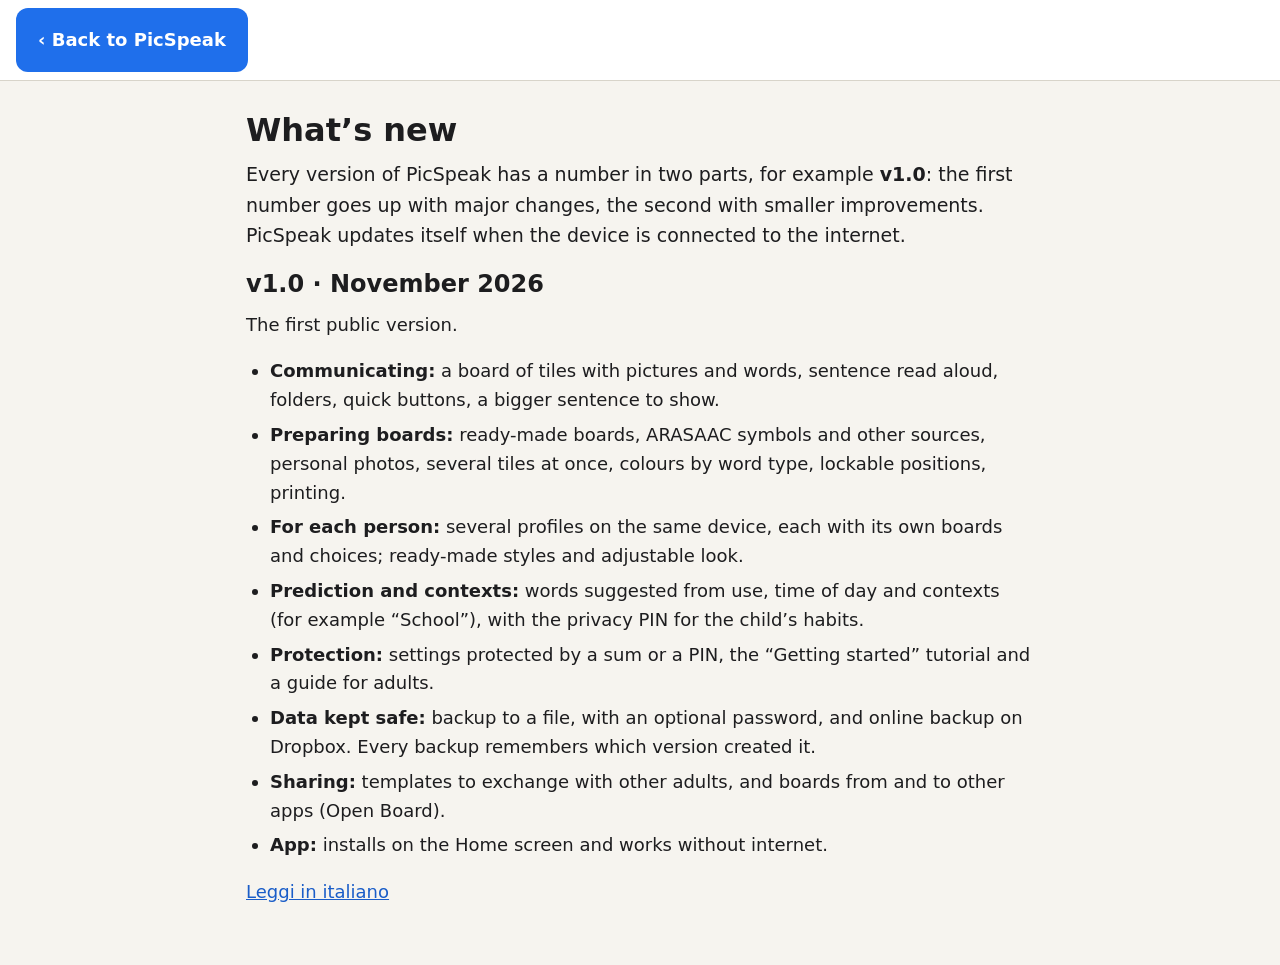
<file: novita-en.html>
<!DOCTYPE html>
<html lang="en">
<head>
  <meta charset="UTF-8">
  <meta http-equiv="Content-Security-Policy" content="default-src 'self'; script-src 'none'; style-src 'self'; img-src 'self'; connect-src 'none'; object-src 'none'; base-uri 'self'; form-action 'none'">
  <meta name="referrer" content="no-referrer">
  <meta name="robots" content="noindex, nofollow">
  <meta name="viewport" content="width=device-width, initial-scale=1, viewport-fit=cover">
  <meta name="theme-color" content="#ffffff">
  <meta name="color-scheme" content="light">
  <title>What’s new – PicSpeak</title>
  <link rel="icon" type="image/png" href="icons/icon-192.png">
  <link rel="stylesheet" href="css/guida.css">
</head>
<body>
  <!-- What's new, for adults, in English: opens from Settings › General › Version › «What's new» when the tool is
       in English. It is the translation of novita.html: the two pages must stay the same in content. -->
  <header class="guide-top">
    <a class="back" href="./">‹&nbsp;<span class="long">Back to&nbsp;</span>PicSpeak</a>
  </header>
  <main class="guide">
    <h1>What’s new</h1>
    <p class="lead">Every version of PicSpeak has a number in two parts, for example <strong>v1.0</strong>: the first
      number goes up with major changes, the second with smaller improvements. PicSpeak updates itself when the device
      is connected to the internet.</p>

    <h2>v1.0 · November 2026</h2>
    <p>The first public version.</p>
    <ul>
      <li><strong>Communicating:</strong> a board of tiles with pictures and words, sentence read aloud, folders,
        quick buttons, a bigger sentence to show.</li>
      <li><strong>Preparing boards:</strong> ready-made boards, ARASAAC symbols and other sources, personal photos,
        several tiles at once, colours by word type, lockable positions, printing.</li>
      <li><strong>For each person:</strong> several profiles on the same device, each with its own boards and
        choices; ready-made styles and adjustable look.</li>
      <li><strong>Prediction and contexts:</strong> words suggested from use, time of day and contexts (for example
        “School”), with the privacy PIN for the child’s habits.</li>
      <li><strong>Protection:</strong> settings protected by a sum or a PIN, the “Getting started” tutorial and a
        guide for adults.</li>
      <li><strong>Data kept safe:</strong> backup to a file, with an optional password, and online backup on Dropbox.
        Every backup remembers which version created it.</li>
      <li><strong>Sharing:</strong> templates to exchange with other adults, and boards from and to other apps (Open
        Board).</li>
      <li><strong>App:</strong> installs on the Home screen and works without internet.</li>
    </ul>
    <p class="lang-switch"><a href="novita.html" hreflang="it" lang="it">Leggi in italiano</a></p>
  </main>
</body>
</html>
</file>
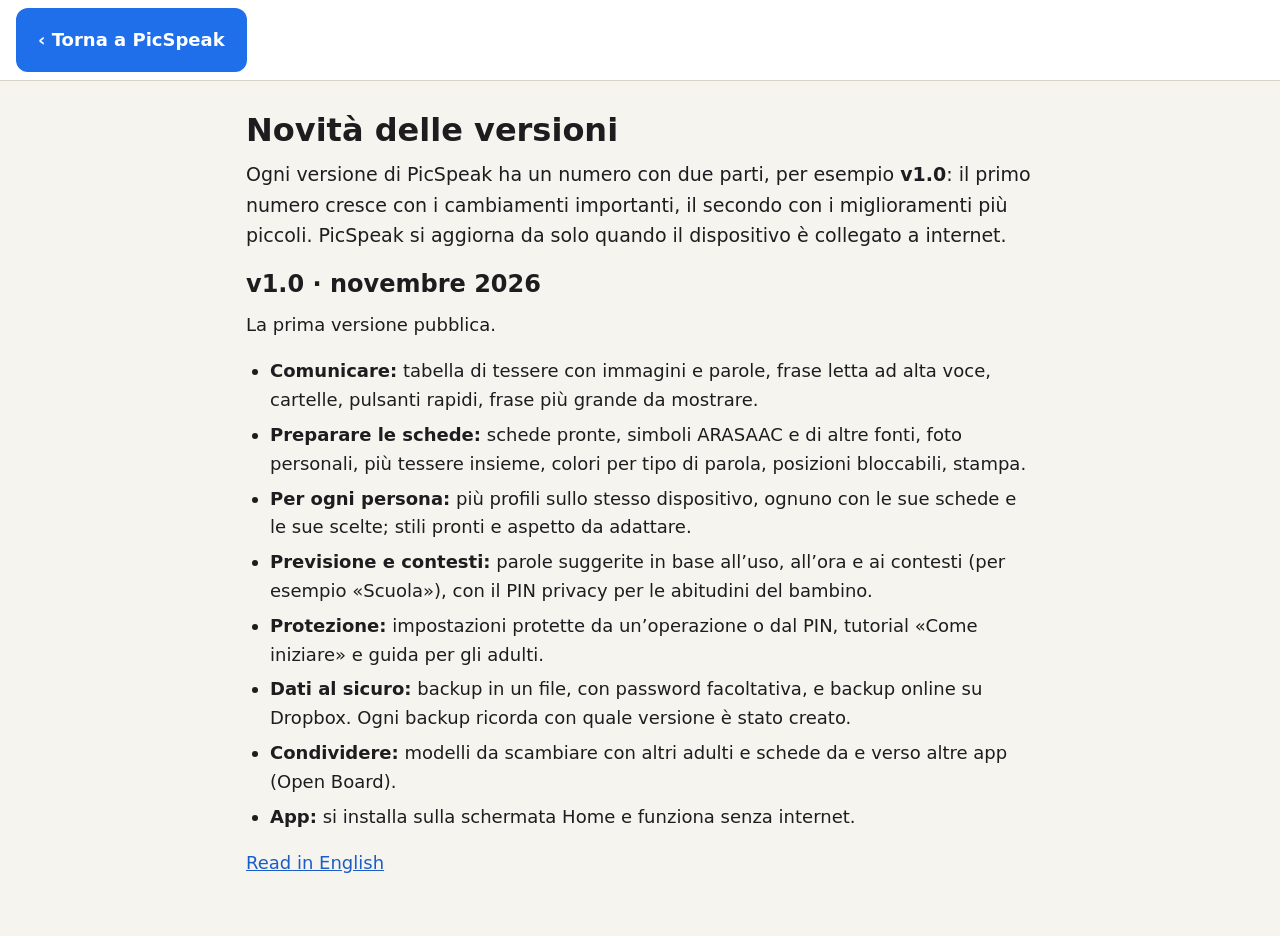
<file: novita.html>
<!DOCTYPE html>
<html lang="it">
<head>
  <meta charset="UTF-8">
  <meta http-equiv="Content-Security-Policy" content="default-src 'self'; script-src 'none'; style-src 'self'; img-src 'self'; connect-src 'none'; object-src 'none'; base-uri 'self'; form-action 'none'">
  <meta name="referrer" content="no-referrer">
  <meta name="robots" content="noindex, nofollow">
  <meta name="viewport" content="width=device-width, initial-scale=1, viewport-fit=cover">
  <meta name="theme-color" content="#ffffff">
  <meta name="color-scheme" content="light">
  <title>Novità – PicSpeak</title>
  <link rel="icon" type="image/png" href="icons/icon-192.png">
  <link rel="stylesheet" href="css/guida.css">
</head>
<body>
  <!-- Novità delle versioni, per gli adulti, in italiano: si apre da Impostazioni › Generale › Versione › «Novità delle
       versioni» quando il tool è in italiano. La versione inglese è novita-en.html: le due pagine vanno tenute uguali
       nel contenuto. A ogni nuova versione (decisa dallo Sviluppatore) si aggiunge una sezione in cima. -->
  <header class="guide-top">
    <a class="back" href="./">‹&nbsp;<span class="long">Torna a&nbsp;</span>PicSpeak</a>
  </header>
  <main class="guide">
    <h1>Novità delle versioni</h1>
    <p class="lead">Ogni versione di PicSpeak ha un numero con due parti, per esempio <strong>v1.0</strong>: il primo
      numero cresce con i cambiamenti importanti, il secondo con i miglioramenti più piccoli. PicSpeak si aggiorna da
      solo quando il dispositivo è collegato a internet.</p>

    <h2>v1.0 · novembre 2026</h2>
    <p>La prima versione pubblica.</p>
    <ul>
      <li><strong>Comunicare:</strong> tabella di tessere con immagini e parole, frase letta ad alta voce, cartelle,
        pulsanti rapidi, frase più grande da mostrare.</li>
      <li><strong>Preparare le schede:</strong> schede pronte, simboli ARASAAC e di altre fonti, foto personali, più
        tessere insieme, colori per tipo di parola, posizioni bloccabili, stampa.</li>
      <li><strong>Per ogni persona:</strong> più profili sullo stesso dispositivo, ognuno con le sue schede e le sue
        scelte; stili pronti e aspetto da adattare.</li>
      <li><strong>Previsione e contesti:</strong> parole suggerite in base all’uso, all’ora e ai contesti (per esempio
        «Scuola»), con il PIN privacy per le abitudini del bambino.</li>
      <li><strong>Protezione:</strong> impostazioni protette da un’operazione o dal PIN, tutorial «Come iniziare» e
        guida per gli adulti.</li>
      <li><strong>Dati al sicuro:</strong> backup in un file, con password facoltativa, e backup online su Dropbox.
        Ogni backup ricorda con quale versione è stato creato.</li>
      <li><strong>Condividere:</strong> modelli da scambiare con altri adulti e schede da e verso altre app (Open
        Board).</li>
      <li><strong>App:</strong> si installa sulla schermata Home e funziona senza internet.</li>
    </ul>
    <p class="lang-switch"><a href="novita-en.html" hreflang="en" lang="en">Read in English</a></p>
  </main>
</body>
</html>
</file>
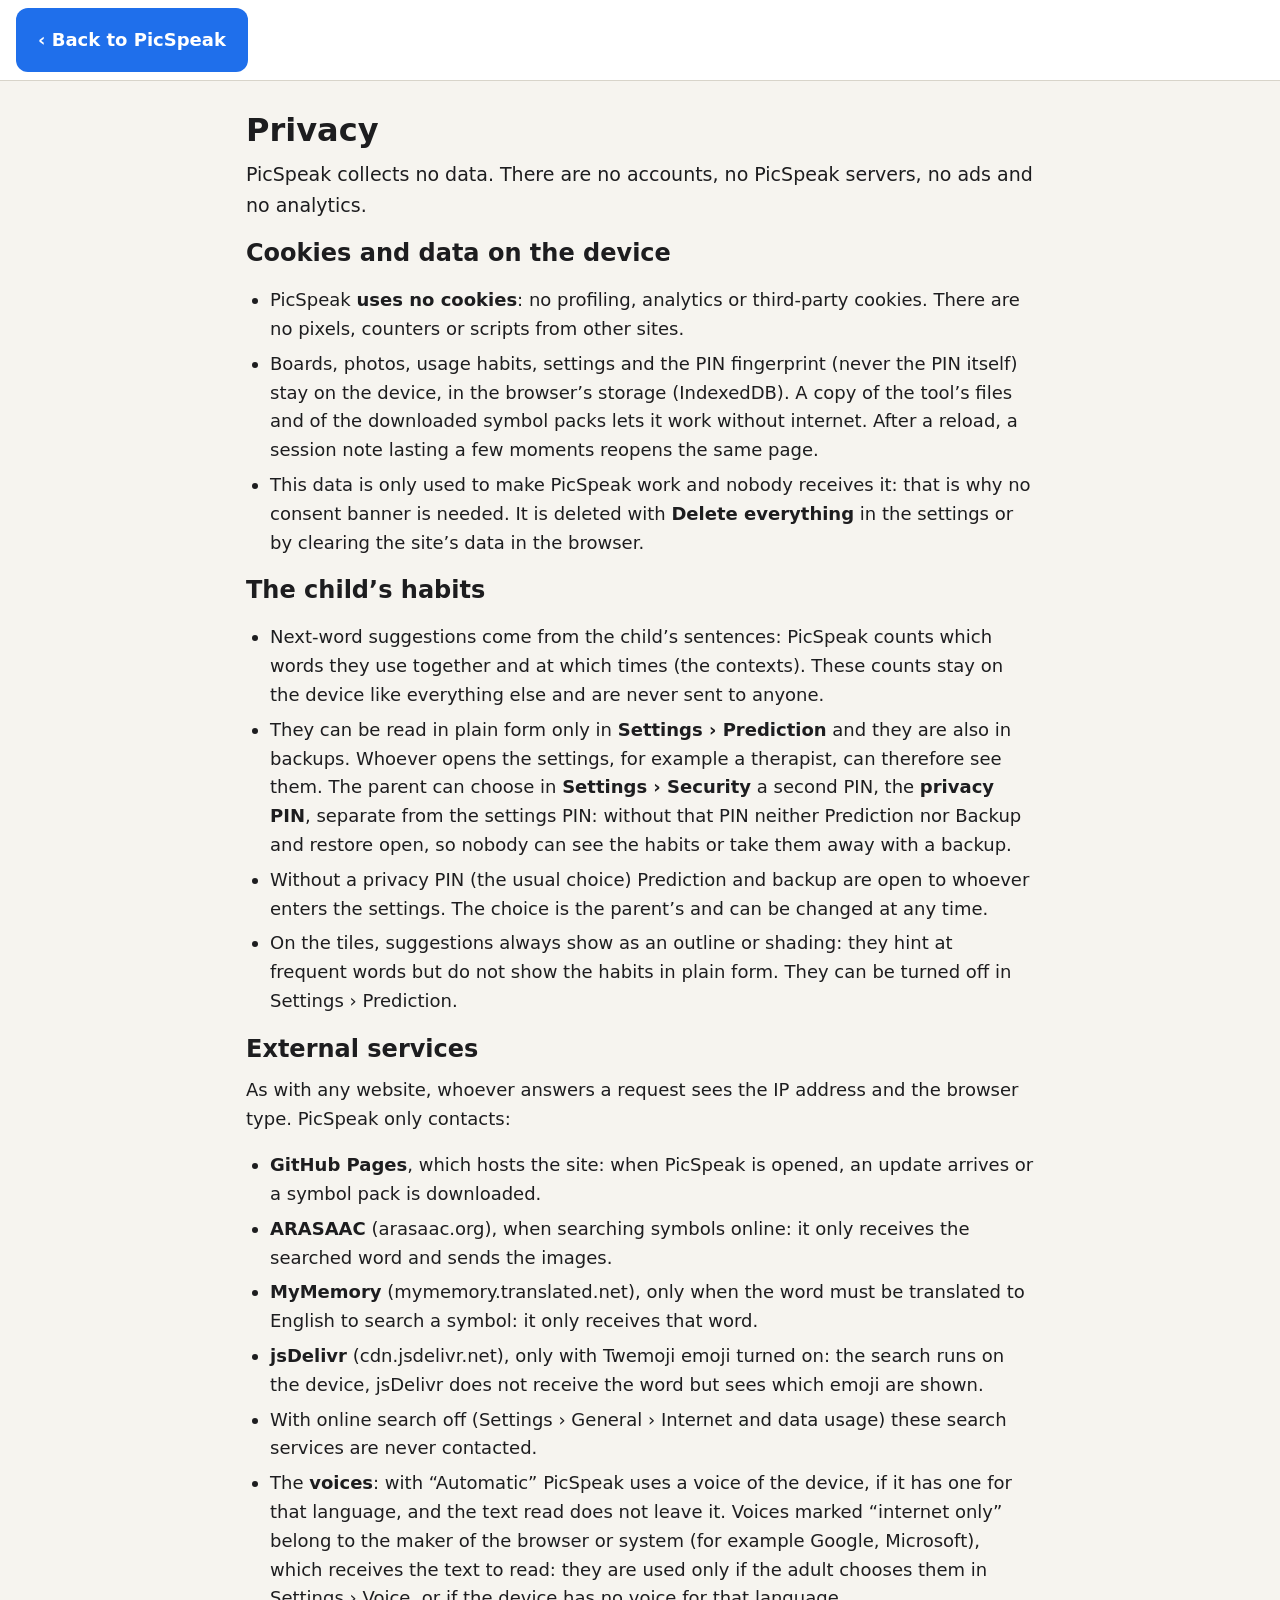
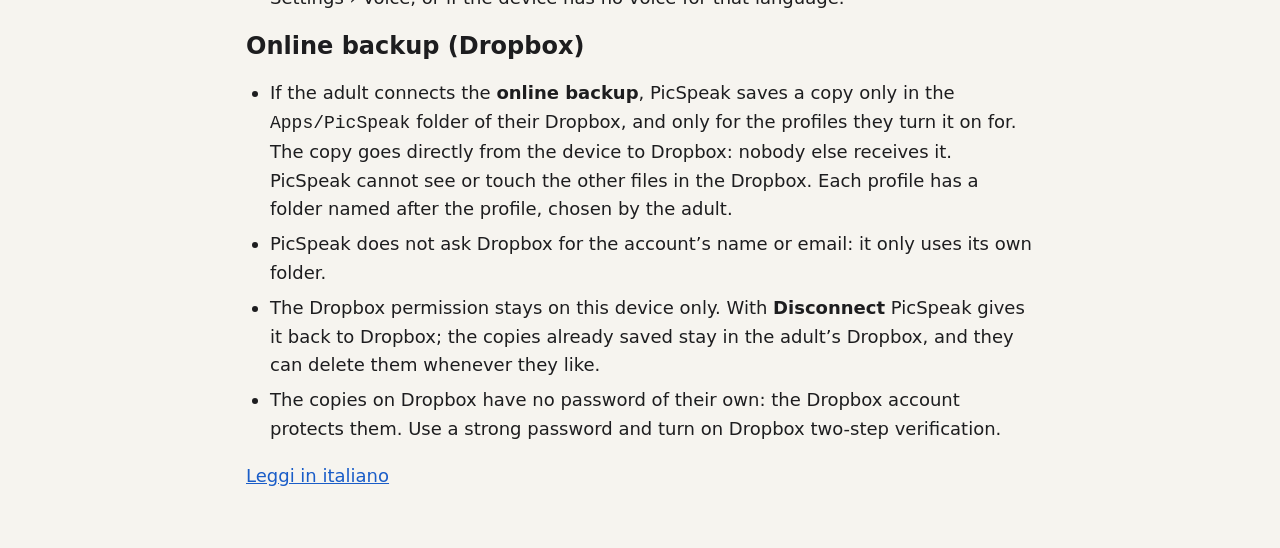
<file: privacy-en.html>
<!DOCTYPE html>
<html lang="en">
<head>
  <meta charset="UTF-8">
  <meta http-equiv="Content-Security-Policy" content="default-src 'self'; script-src 'none'; style-src 'self'; img-src 'self'; connect-src 'none'; object-src 'none'; base-uri 'self'; form-action 'none'">
  <meta name="referrer" content="no-referrer">
  <meta name="robots" content="noindex, nofollow">
  <meta name="viewport" content="width=device-width, initial-scale=1, viewport-fit=cover">
  <meta name="theme-color" content="#ffffff">
  <meta name="color-scheme" content="light">
  <title>Privacy – PicSpeak</title>
  <link rel="icon" type="image/png" href="icons/icon-192.png">
  <link rel="stylesheet" href="css/guida.css">
</head>
<body>
  <!-- Pagina per gli adulti, in inglese: si apre dalle impostazioni, voce «Privacy» di «Backup online», quando il tool
       è in inglese. È la traduzione di privacy.html: le due pagine vanno tenute uguali nel contenuto. -->
  <header class="guide-top">
    <a class="back" href="./">‹&nbsp;<span class="long">Back to&nbsp;</span>PicSpeak</a>
  </header>
  <main class="guide">
    <h1>Privacy</h1>
    <p class="lead">PicSpeak collects no data. There are no accounts, no PicSpeak servers, no ads and no analytics.</p>

    <h2>Cookies and data on the device</h2>
    <ul>
      <li>PicSpeak <strong>uses no cookies</strong>: no profiling, analytics or third-party cookies. There are no
        pixels, counters or scripts from other sites.</li>
      <li>Boards, photos, usage habits, settings and the PIN fingerprint (never the PIN itself) stay on the device, in the
        browser’s storage (IndexedDB).
        A copy of the tool’s files and of the downloaded symbol packs lets it work without internet. After a reload, a session note lasting a few moments
        reopens the same page.</li>
      <li>This data is only used to make PicSpeak work and nobody receives it: that is why no consent banner is needed.
        It is deleted with <strong>Delete everything</strong> in the settings or by clearing the site’s data in the
        browser.</li>
    </ul>

    <h2>The child’s habits</h2>
    <ul>
      <li>Next-word suggestions come from the child’s sentences: PicSpeak counts which words they use together and at
        which times (the contexts). These counts stay on the device like everything else and are never sent to anyone.</li>
      <li>They can be read in plain form only in <strong>Settings › Prediction</strong> and they are also in backups.
        Whoever opens the settings, for example a therapist, can therefore see them. The parent can choose in
        <strong>Settings › Security</strong> a second PIN, the <strong>privacy PIN</strong>, separate from the settings PIN: without
        that PIN neither Prediction nor Backup and restore open, so nobody can see the habits or take them away with a
        backup.</li>
      <li>Without a privacy PIN (the usual choice) Prediction and backup are open to whoever enters the settings. The
        choice is the parent’s and can be changed at any time.</li>
      <li>On the tiles, suggestions always show as an outline or shading: they hint at frequent words but do not show the
        habits in plain form. They can be turned off in Settings › Prediction.</li>
    </ul>

    <h2>External services</h2>
    <p>As with any website, whoever answers a request sees the IP address and the browser type. PicSpeak only contacts:</p>
    <ul>
      <li><strong>GitHub Pages</strong>, which hosts the site: when PicSpeak is opened, an update arrives or a symbol pack is
        downloaded.</li>
      <li><strong>ARASAAC</strong> (arasaac.org), when searching symbols online: it only receives the searched word and
        sends the images.</li>
      <li><strong>MyMemory</strong> (mymemory.translated.net), only when the word must be translated to English to search
        a symbol: it only receives that word.</li>
      <li><strong>jsDelivr</strong> (cdn.jsdelivr.net), only with Twemoji emoji turned on: the search runs on the device,
        jsDelivr does not receive the word but sees which emoji are shown.</li>
      <li>With online search off (Settings › General › Internet and data usage) these search services are never
        contacted.</li>
      <li>The <strong>voices</strong>: with “Automatic” PicSpeak uses a voice of the device, if it has one for that
        language, and the text read does not leave it. Voices marked “internet only” belong to the maker of the browser or system (for example Google,
        Microsoft), which receives the text to read: they are used only if the adult chooses them in Settings › Voice,
        or if the device has no voice for that language.</li>
    </ul>

    <h2>Online backup (Dropbox)</h2>
    <ul>
      <li>If the adult connects the <strong>online backup</strong>, PicSpeak saves a copy only in the
        <code>Apps/PicSpeak</code> folder of their Dropbox, and only for the profiles they turn it on for. The copy goes
        directly from the device to Dropbox: nobody else receives it. PicSpeak cannot see or touch the other files in
        the Dropbox. Each profile has a folder named after the profile, chosen by the adult.</li>
      <li>PicSpeak does not ask Dropbox for the account’s name or email: it only uses its own folder.</li>
      <li>The Dropbox permission stays on this device only. With <strong>Disconnect</strong> PicSpeak gives it back
        to Dropbox; the copies already saved stay in the adult’s Dropbox, and they can delete them whenever they like.</li>
      <li>The copies on Dropbox have no password of their own: the Dropbox account protects them. Use a strong password
        and turn on Dropbox two-step verification.</li>
    </ul>
    <p class="lang-switch"><a href="privacy.html" hreflang="it" lang="it">Leggi in italiano</a></p>
  </main>
</body>
</html>
</file>
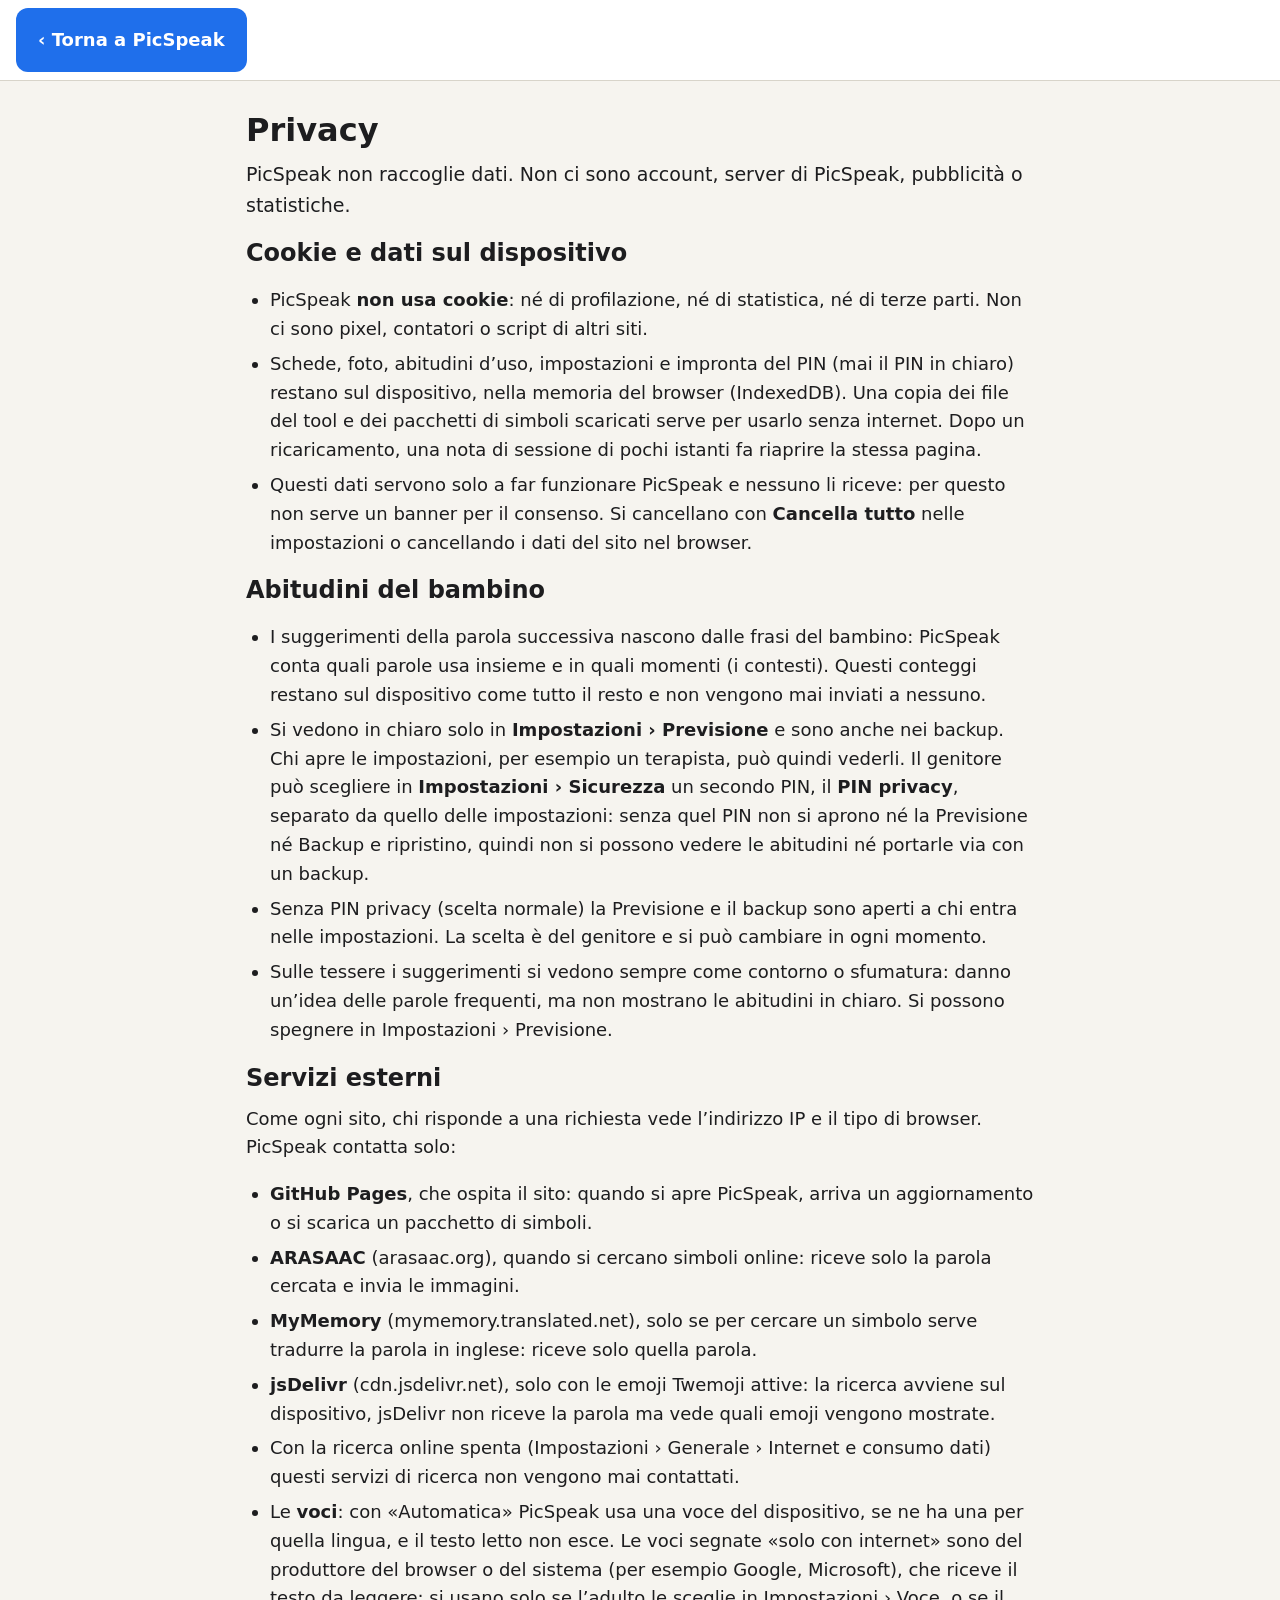
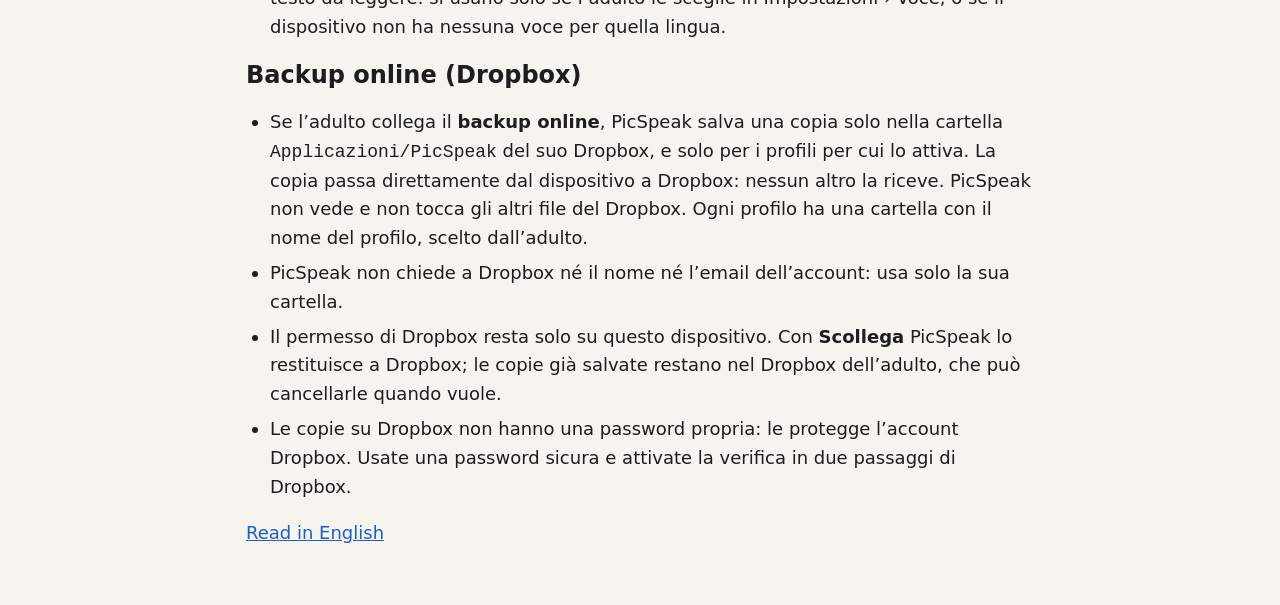
<file: privacy.html>
<!DOCTYPE html>
<html lang="it">
<head>
  <meta charset="UTF-8">
  <meta http-equiv="Content-Security-Policy" content="default-src 'self'; script-src 'none'; style-src 'self'; img-src 'self'; connect-src 'none'; object-src 'none'; base-uri 'self'; form-action 'none'">
  <meta name="referrer" content="no-referrer">
  <meta name="robots" content="noindex, nofollow">
  <meta name="viewport" content="width=device-width, initial-scale=1, viewport-fit=cover">
  <meta name="theme-color" content="#ffffff">
  <meta name="color-scheme" content="light">
  <title>Privacy – PicSpeak</title>
  <link rel="icon" type="image/png" href="icons/icon-192.png">
  <link rel="stylesheet" href="css/guida.css">
</head>
<body>
  <!-- Pagina per gli adulti, in italiano: si apre dalle impostazioni, voce «Privacy» di «Backup online», quando il tool
       è in italiano. La versione inglese è privacy-en.html: le due pagine vanno tenute uguali nel contenuto. -->
  <header class="guide-top">
    <a class="back" href="./">‹&nbsp;<span class="long">Torna a&nbsp;</span>PicSpeak</a>
  </header>
  <main class="guide">
    <h1>Privacy</h1>
    <p class="lead">PicSpeak non raccoglie dati. Non ci sono account, server di PicSpeak, pubblicità o statistiche.</p>

    <h2>Cookie e dati sul dispositivo</h2>
    <ul>
      <li>PicSpeak <strong>non usa cookie</strong>: né di profilazione, né di statistica, né di terze parti. Non ci sono
        pixel, contatori o script di altri siti.</li>
      <li>Schede, foto, abitudini d’uso, impostazioni e impronta del PIN (mai il PIN in chiaro) restano sul dispositivo,
        nella memoria del browser (IndexedDB). Una copia dei file del tool e dei pacchetti di simboli scaricati serve per usarlo senza internet. Dopo un ricaricamento, una nota di sessione di pochi istanti fa
        riaprire la stessa pagina.</li>
      <li>Questi dati servono solo a far funzionare PicSpeak e nessuno li riceve: per questo non serve un banner per il
        consenso. Si cancellano con <strong>Cancella tutto</strong> nelle impostazioni o cancellando i dati del sito nel
        browser.</li>
    </ul>

    <h2>Abitudini del bambino</h2>
    <ul>
      <li>I suggerimenti della parola successiva nascono dalle frasi del bambino: PicSpeak conta quali parole usa insieme
        e in quali momenti (i contesti). Questi conteggi restano sul dispositivo come tutto il resto e non vengono mai
        inviati a nessuno.</li>
      <li>Si vedono in chiaro solo in <strong>Impostazioni › Previsione</strong> e sono anche nei backup. Chi apre le
        impostazioni, per esempio un terapista, può quindi vederli. Il genitore può scegliere in <strong>Impostazioni ›
        Sicurezza</strong> un secondo PIN, il <strong>PIN privacy</strong>, separato da quello delle impostazioni: senza quel
        PIN non si aprono né la Previsione né Backup e ripristino, quindi non si possono vedere le abitudini né
        portarle via con un backup.</li>
      <li>Senza PIN privacy (scelta normale) la Previsione e il backup sono aperti a chi entra nelle impostazioni.
        La scelta è del genitore e si può cambiare in ogni momento.</li>
      <li>Sulle tessere i suggerimenti si vedono sempre come contorno o sfumatura: danno un’idea delle parole frequenti,
        ma non mostrano le abitudini in chiaro. Si possono spegnere in Impostazioni › Previsione.</li>
    </ul>

    <h2>Servizi esterni</h2>
    <p>Come ogni sito, chi risponde a una richiesta vede l’indirizzo IP e il tipo di browser. PicSpeak contatta solo:</p>
    <ul>
      <li><strong>GitHub Pages</strong>, che ospita il sito: quando si apre PicSpeak, arriva un aggiornamento o si scarica un
        pacchetto di simboli.</li>
      <li><strong>ARASAAC</strong> (arasaac.org), quando si cercano simboli online: riceve solo la parola cercata e
        invia le immagini.</li>
      <li><strong>MyMemory</strong> (mymemory.translated.net), solo se per cercare un simbolo serve tradurre la parola
        in inglese: riceve solo quella parola.</li>
      <li><strong>jsDelivr</strong> (cdn.jsdelivr.net), solo con le emoji Twemoji attive: la ricerca avviene sul
        dispositivo, jsDelivr non riceve la parola ma vede quali emoji vengono mostrate.</li>
      <li>Con la ricerca online spenta (Impostazioni › Generale › Internet e consumo dati) questi servizi di ricerca non
        vengono mai contattati.</li>
      <li>Le <strong>voci</strong>: con «Automatica» PicSpeak usa una voce del dispositivo, se ne ha una per quella
        lingua, e il testo letto non esce.
        Le voci segnate «solo con internet» sono del produttore del browser o del sistema (per esempio Google,
        Microsoft), che riceve il testo da leggere: si usano solo se l’adulto le sceglie in Impostazioni › Voce, o se il
        dispositivo non ha nessuna voce per quella lingua.</li>
    </ul>

    <h2>Backup online (Dropbox)</h2>
    <ul>
      <li>Se l’adulto collega il <strong>backup online</strong>, PicSpeak salva una copia solo nella cartella
        <code>Applicazioni/PicSpeak</code> del suo Dropbox, e solo per i profili per cui lo attiva. La copia passa
        direttamente dal dispositivo a Dropbox: nessun altro la riceve. PicSpeak non vede e non tocca gli altri file del
        Dropbox. Ogni profilo ha una cartella con il nome del profilo, scelto dall’adulto.</li>
      <li>PicSpeak non chiede a Dropbox né il nome né l’email dell’account: usa solo la sua cartella.</li>
      <li>Il permesso di Dropbox resta solo su questo dispositivo. Con <strong>Scollega</strong> PicSpeak lo
        restituisce a Dropbox; le copie già salvate restano nel Dropbox dell’adulto, che può cancellarle quando vuole.</li>
      <li>Le copie su Dropbox non hanno una password propria: le protegge l’account Dropbox. Usate una password sicura e
        attivate la verifica in due passaggi di Dropbox.</li>
    </ul>
    <p class="lang-switch"><a href="privacy-en.html" hreflang="en" lang="en">Read in English</a></p>
  </main>
</body>
</html>
</file>
<file: css/guida.css>
/*
 * PicSpeak – stile della guida all'uso (pagina statica per gli adulti).
 * Testo leggibile su telefono, tablet e PC, versione per la stampa; nessuna animazione.
 */

:root {
  --bg: #f6f4ef;
  --surface: #ffffff;
  --text: #1d1d1f;
  --text-muted: #55555a;
  --border: #d8d4ca;
  --accent: #1f6feb;
  --link: #1a5dc8;
  --mark: #c2410c;          /* numeri delle evidenziazioni (stesso tono delle immagini, più scuro per il contrasto) */
  --tip-bg: #e8f0fe;
  --warn-bg: #fdecea;
  --warn-border: #d64045;
  --chip-bg: #eef1f6;
  color-scheme: light;
}

* { box-sizing: border-box; }

html { -webkit-text-size-adjust: 100%; scroll-behavior: smooth; }
@media (prefers-reduced-motion: reduce) { html { scroll-behavior: auto; } }

body {
  margin: 0;
  background: var(--bg);
  color: var(--text);
  font: 18px/1.6 system-ui, -apple-system, "Segoe UI", Roboto, sans-serif;
  overflow-wrap: break-word;
}

[hidden] { display: none !important; }

/* ---------- Barra in alto ---------- */
.guide-top {
  position: sticky;
  top: 0;
  z-index: 2;
  display: flex;
  align-items: center;
  justify-content: space-between;
  gap: 12px;
  padding: 8px max(16px, env(safe-area-inset-right)) 8px max(16px, env(safe-area-inset-left));
  background: var(--surface);
  border-bottom: 1px solid var(--border);
}

.back {
  display: inline-flex;
  align-items: center;
  min-height: 64px;
  padding: 0 22px;
  border-radius: 12px;
  background: var(--accent);
  color: #fff;
  font-weight: 600;
  text-decoration: none;
}
.top-actions { display: flex; gap: 8px; }
.top-link {
  display: inline-flex;
  gap: 8px;
  background: var(--surface);
  font: inherit;
  cursor: pointer;
  align-items: center;
  min-height: 64px;
  padding: 0 18px;
  border-radius: 12px;
  border: 1px solid var(--border);
  color: var(--text);
  font-weight: 600;
  text-decoration: none;
}
a:focus-visible, input:focus-visible, button:focus-visible { outline: 3px solid var(--accent); outline-offset: 2px; }

/* ---------- Pagina ---------- */
.guide {
  max-width: 820px;
  margin: 0 auto;
  padding: 16px max(16px, env(safe-area-inset-right)) 48px max(16px, env(safe-area-inset-left));
}

h1 { font-size: 32px; line-height: 1.2; margin: 14px 0 10px; }
h2 { font-size: 24px; line-height: 1.25; margin: 0 0 12px; }
h3 { font-size: 22px; line-height: 1.3; margin: 0 0 12px; }
h4 { font-size: 18px; margin: 22px 0 6px; }
h5 { font-size: 16px; margin: 18px 0 4px; }
.lead { font-size: 19px; margin: 0 0 18px; }
a { color: var(--link); }
p { margin: 10px 0; }

section, .toc {
  margin: 18px 0;
  padding: 20px 22px;
  background: var(--surface);
  border: 1px solid var(--border);
  border-radius: 16px;
  scroll-margin-top: 96px;
}

/* Titolo di capitolo tra le sezioni */
.chapter {
  margin: 40px 0 0;
  padding: 0 4px 6px;
  font-size: 15px;
  letter-spacing: .08em;
  text-transform: uppercase;
  color: var(--text-muted);
  border-bottom: 2px solid var(--border);
}

ul, ol { padding-left: 24px; }
li + li { margin-top: 6px; }

/* ---------- Ricerca ---------- */
.search {
  margin: 0 0 18px;
  padding: 16px 18px;
  background: var(--surface);
  border: 2px solid var(--accent);
  border-radius: 16px;
}
.search label { display: block; font-weight: 700; margin-bottom: 6px; }
.search input {
  width: 100%;
  min-height: 56px;
  padding: 0 16px;
  border: 1px solid var(--border);
  border-radius: 12px;
  font: inherit;
  color: inherit;
  background: #fff;
}
.search-status { margin: 8px 0 0; color: var(--text-muted); font-size: 16px; }
.search-status:empty { display: none; }

/* ---------- Le tre cose da sapere ---------- */
.essentials { background: #fffaf0; border-color: #ecd9b0; }
.cards {
  list-style: none;
  counter-reset: card;
  padding: 0;
  margin: 0;
  display: grid;
  gap: 12px;
  grid-template-columns: repeat(auto-fit, minmax(220px, 1fr));
}
.cards li {
  counter-increment: card;
  margin: 0;
  padding: 14px 16px 14px 60px;
  position: relative;
  background: #fff;
  border: 1px solid #ecd9b0;
  border-radius: 12px;
  font-size: 17px;
}
.cards li::before {
  content: counter(card);
  position: absolute;
  left: 14px;
  top: 14px;
  width: 34px;
  height: 34px;
  border-radius: 50%;
  background: var(--accent);
  color: #fff;
  font-weight: 700;
  text-align: center;
  line-height: 34px;
}
.cards a { display: inline-block; margin-top: 4px; font-weight: 600; }

/* ---------- Indice ---------- */
.toc-groups {
  display: grid;
  gap: 6px 28px;
  grid-template-columns: repeat(auto-fit, minmax(300px, 1fr));
}
.toc h3 { font-size: 16px; margin: 12px 0 4px; color: var(--text-muted); text-transform: uppercase; letter-spacing: .05em; }
.toc ul { list-style: none; padding: 0; margin: 0; }
.toc li { margin: 0; }
.toc a {
  display: flex;
  align-items: center;
  min-height: 44px;
  padding: 6px 0;
  border-bottom: 1px solid #eee9de;
  text-decoration: none;
  font-weight: 500;
}
.toc a::after { content: "›"; margin-left: auto; padding-left: 10px; color: var(--text-muted); font-size: 22px; }
.toc a:hover { text-decoration: underline; }

.legend-note { font-size: 16px; color: var(--text-muted); }

/* ---------- Percorso «Impostazioni › Schede › …» ---------- */
.where { display: inline; }
.where > span {
  display: inline-block;
  padding: 0 8px;
  margin: 2px 0;
  border-radius: 8px;
  background: var(--chip-bg);
  border: 1px solid #d7dde8;
  font-weight: 600;
  font-size: .92em;
  line-height: 1.6;
  white-space: nowrap;
}
.where > span + span::before { content: "›"; margin: 0 6px 0 0; color: var(--text-muted); font-weight: 400; }
.where-line { margin: 0 0 12px; }
.where-line::before { content: "Dove: "; color: var(--text-muted); font-size: 16px; }

/* ---------- Passi numerati ---------- */
.steps { list-style: none; counter-reset: step; padding: 0; }
.steps > li {
  counter-increment: step;
  position: relative;
  padding: 2px 0 4px 46px;
  min-height: 34px;
}
.steps > li + li { margin-top: 10px; }
.steps > li::before {
  content: counter(step);
  position: absolute;
  left: 0;
  top: 0;
  width: 32px;
  height: 32px;
  border-radius: 50%;
  background: var(--accent);
  color: #fff;
  font-weight: 700;
  font-size: 17px;
  text-align: center;
  line-height: 32px;
}
.steps ul { margin-top: 6px; }

/* Legenda dei numeri arancioni delle immagini */
.legend { list-style: none; counter-reset: mark; padding: 0; margin: 4px 0 12px; }
.legend > li { counter-increment: mark; position: relative; padding-left: 44px; min-height: 32px; }
.legend > li + li { margin-top: 8px; }
.legend > li::before, .dot {
  display: inline-block;
  width: 30px;
  height: 30px;
  border-radius: 50%;
  background: var(--mark);
  color: #fff;
  font-weight: 700;
  font-size: 16px;
  line-height: 30px;
  text-align: center;
}
.legend > li::before { content: counter(mark); position: absolute; left: 0; top: 0; }
.dot { width: 24px; height: 24px; line-height: 24px; font-size: 14px; vertical-align: 1px; margin-right: 2px; }

/* ---------- Immagini ---------- */
figure.shot { margin: 16px 0; }
figure.shot img {
  display: block;
  width: 100%;
  height: auto;
  border: 1px solid var(--border);
  border-radius: 12px;
  background: #fff;
  box-shadow: 0 1px 3px rgba(0, 0, 0, .08);
}
figure.shot-dialog img { max-width: 440px; margin: 0 auto; }
figure.shot-phone img { max-width: 260px; margin: 0 auto; }
figure.shot-tall img { max-width: 360px; margin: 0 auto; }
figure.shot-narrow img { max-width: 382px; margin: 0 auto; }
figcaption { margin-top: 8px; font-size: 16px; color: var(--text-muted); text-align: center; }

/* Immagine e spiegazione affiancate (su schermi larghi) */
.split { display: grid; gap: 4px 24px; align-items: start; }
@media (min-width: 760px) {
  .split { grid-template-columns: minmax(0, 340px) minmax(0, 1fr); }
  .split figure.shot { margin-top: 4px; }
}
.fields { margin: 12px 0; }
.fields dt { font-weight: 700; margin-top: 10px; }
.fields dd { margin: 2px 0 0; }

/* ---------- Tabelle di riepilogo ---------- */
.map { width: 100%; border-collapse: collapse; margin: 16px 0; font-size: 17px; }
.map caption { text-align: left; font-weight: 700; margin-bottom: 6px; }
.map th, .map td { text-align: left; vertical-align: top; padding: 10px 12px; border-top: 1px solid var(--border); }
.map th { white-space: nowrap; width: 1%; }
.map tbody tr:nth-child(odd) { background: #faf9f6; }

/* ---------- Riquadri ---------- */
.tip, .warn { padding: 12px 14px; border-radius: 12px; }
.tip { background: var(--tip-bg); }
.warn { background: var(--warn-bg); border-left: 4px solid var(--warn-border); }
blockquote { margin: 12px 0; padding: 12px 16px; border-left: 4px solid var(--border); background: #faf9f6; border-radius: 0 12px 12px 0; }

/* ---------- Domande frequenti e indice A-Z ---------- */
.faq dt { font-weight: 700; margin-top: 18px; }
.faq dt:first-child { margin-top: 0; }
.faq dd { margin: 4px 0 0; }
.az-list { list-style: none; padding: 0; columns: 3 200px; column-gap: 24px; }
.az-list li { margin: 0; break-inside: avoid; }
.az-list a { display: inline-block; padding: 6px 0; }

.to-index { margin: 18px 0 0; font-size: 16px; }
.to-index a { display: inline-block; padding: 8px 0; }
.back-bottom { margin-top: 28px; }

/* ---------- Telefono ---------- */
@media (max-width: 560px) {
  body { font-size: 17px; }
  h1 { font-size: 27px; }
  h3 { font-size: 20px; }
  section, .toc { padding: 16px; border-radius: 14px; }
  .back { padding: 0 16px; }
  .top-link { padding: 0 12px; }
  .back .long { display: none; }
  .map th { white-space: normal; width: auto; }
  .map th, .map td { display: block; padding: 2px 10px; border: 0; }
  .map th { padding-top: 10px; border-top: 1px solid var(--border); }
  .map td { padding-bottom: 10px; }
  .toc-groups { grid-template-columns: 1fr; }
}

/* ---------- Stampa ---------- */
@media print {
  /* Fogli A4 con il numero di pagina in fondo (dove il browser lo permette) */
  @page {
    size: A4;
    margin: 15mm 15mm 18mm;
    @bottom-center { content: "PicSpeak · Guida · pagina " counter(page); font: 9pt system-ui, sans-serif; color: #666; }
  }
  body { background: #fff; font-size: 11pt; line-height: 1.45; }
  .guide-top, .search, .back-bottom, .to-index, .legend-note { display: none !important; }
  .guide { max-width: none; padding: 0; }
  section, .toc { border: 0; padding: 0; margin: 0 0 14pt; box-shadow: none; }
  section { break-before: auto; }
  h2, h3, h4, h5 { break-after: avoid; }
  .chapter { margin-top: 18pt; }
  figure.shot, .steps > li, .legend > li, .cards li, .faq dd, .map tr, .tip, .warn, blockquote { break-inside: avoid; }
  figure.shot img { width: auto; max-width: 100%; max-height: 8cm; margin: 0 auto; box-shadow: none; }
  figure.shot-dialog img, figure.shot-narrow img, figure.shot-phone img, figure.shot-tall img { max-width: 7cm; max-height: 10cm; }
  .split { grid-template-columns: 6cm minmax(0, 1fr); }
  a { color: inherit; text-decoration: none; }
  .toc a::after { content: ""; }
  .steps > li::before, .cards li::before, .legend > li::before, .dot, .tip, .warn, .where > span {
    -webkit-print-color-adjust: exact;
    print-color-adjust: exact;
  }
}
</file>
